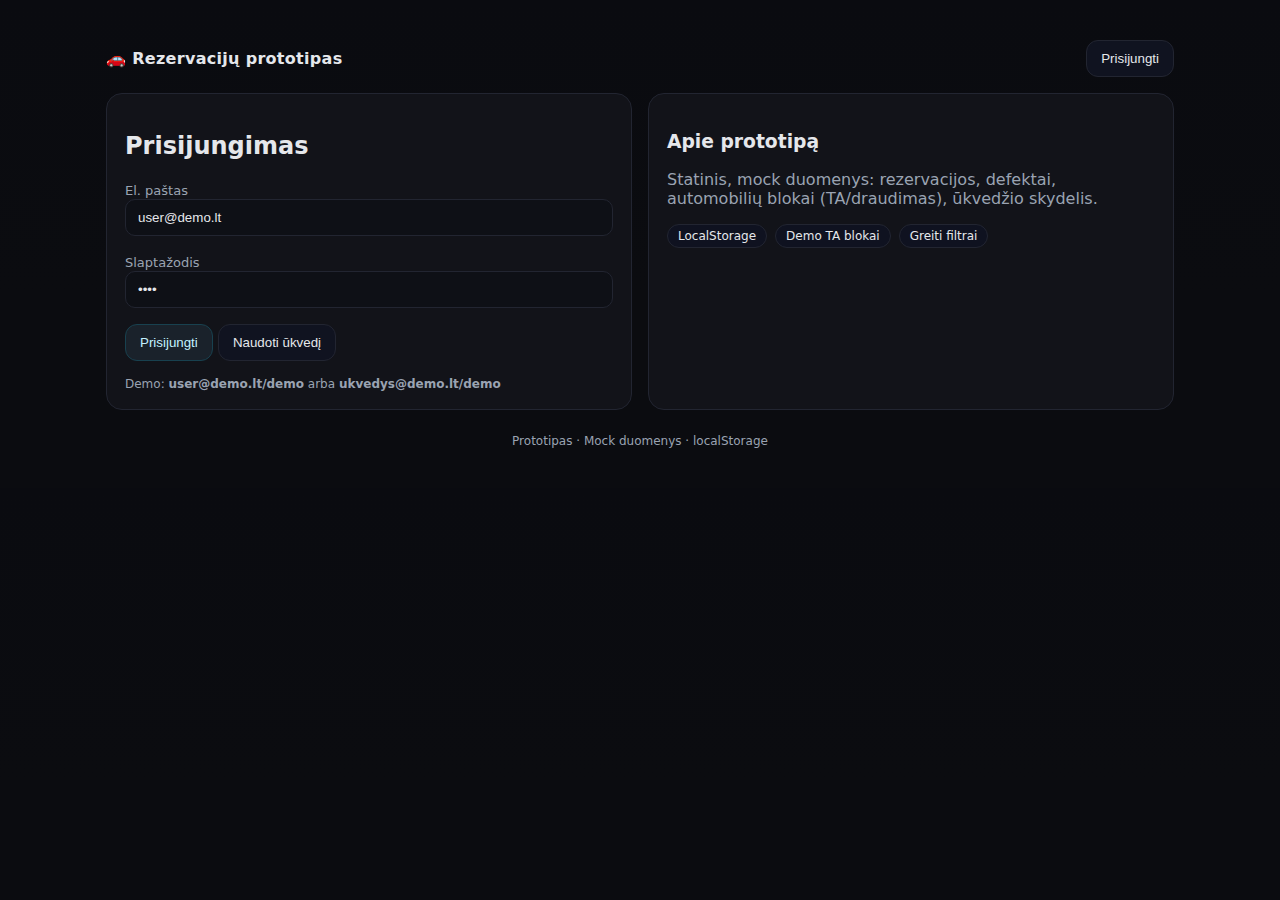
<file: index.html>
<!DOCTYPE html>
<html lang="lt">
<head>
  <meta charset="UTF-8" />
  <title>Transporto rezervacijos prototipas</title>
  <meta name="viewport" content="width=device-width, initial-scale=1" />
  <style>
    :root{
      --bg:#0b0c10; --card:#121319; --muted:#9aa3b2; --text:#e5e7eb; --acc:#7dd3fc; --acc2:#34d399; --warn:#f59e0b; --danger:#ef4444; --ok:#22c55e; --border:#222531;
    }
    *{box-sizing:border-box}
    body{margin:0;font-family:Inter,system-ui,Segoe UI,Roboto,Arial,sans-serif;background:linear-gradient(180deg,#0a0b10,#0b0c10 60%);color:var(--text)}
    .container{max-width:1100px;margin:40px auto;padding:0 16px}
    header{display:flex;align-items:center;justify-content:space-between;margin-bottom:16px}
    .brand{font-weight:700;letter-spacing:.3px}
    .card{background:var(--card);border:1px solid var(--border);border-radius:16px;padding:18px}
    .grid{display:grid;gap:16px}
    .grid.cols-2{grid-template-columns:1fr 1fr}
    .grid.cols-3{grid-template-columns:repeat(3,1fr)}
    .muted{color:var(--muted)}
    .badge{display:inline-flex;gap:6px;align-items:center;border:1px solid var(--border);border-radius:999px;padding:4px 10px;font-size:12px}
    .btn{display:inline-flex;align-items:center;gap:8px;background:#101320;border:1px solid var(--border);color:var(--text);padding:10px 14px;border-radius:12px;cursor:pointer;transition:all .15s}
    .btn:hover{border-color:#2b2f3d;transform:translateY(-1px)}
    .btn.acc{background:rgba(125,211,252,.08);border-color:#18414f;color:#c3f1ff}
    .btn.ok{background:rgba(52,211,153,.08);border-color:#164733;color:#d1fae5}
    .btn.warn{background:rgba(245,158,11,.08);border-color:#4a3814;color:#fde68a}
    .btn.danger{background:rgba(239,68,68,.08);border-color:#4f1e22;color:#fecaca}
    input,select,textarea{width:100%;background:#0e1016;border:1px solid var(--border);color:var(--text);padding:10px 12px;border-radius:10px;outline:none}
    label{font-size:13px;color:var(--muted)}
    .row{display:grid;gap:12px;grid-template-columns:1fr 1fr}
    .row-3{grid-template-columns:repeat(3,1fr)}
    .pill{padding:4px 10px;border-radius:999px;border:1px solid var(--border);font-size:12px}
    .status-free{color:#a7f3d0;background:rgba(16,185,129,.08)}
    .status-busy{color:#fecaca;background:rgba(248,113,113,.08)}
    nav.tabs{display:flex;gap:10px;flex-wrap:wrap;margin-bottom:14px}
    nav.tabs .t{padding:8px 12px;border:1px solid var(--border);border-radius:12px;cursor:pointer}
    nav.tabs .t.active{background:#151826}
    .list{display:grid;gap:12px}
    .car{display:flex;gap:16px}
    .car img{width:140px;height:90px;object-fit:cover;border-radius:10px;border:1px solid var(--border)}
    .right{margin-left:auto}
    .kpi{display:flex;gap:8px;flex-wrap:wrap}
    .kpi .pill{background:#0f1220}
    footer{margin-top:24px;text-align:center;color:var(--muted);font-size:12px}
    .center{display:flex;align-items:center;justify-content:center}
    .hidden{display:none}
    .table{width:100%;border-collapse:collapse}
    .table th,.table td{border-bottom:1px solid var(--border);padding:10px 8px;text-align:left}
    .table th{color:#aab1bf;font-weight:600}
    .mini{font-size:12px}
    .hl{color:#c3f1ff}
    .success{color:#bbf7d0}
    a{color:#93c5fd;text-decoration:none}
  </style>
</head>
<body>
  <div class="container">
    <header>
      <div class="brand">🚗 Rezervacijų prototipas</div>
      <div id="userArea" class="muted"></div>
    </header>

    <div id="view"></div>
    <footer>Prototipas · Mock duomenys · <span class="muted">localStorage</span></footer>
  </div>

  <script>
    /**********************
     * MOCK & STORAGE
     **********************/
    const seed = {
      users: [
        { id: 'u1', role: 'darbuotojas', email: 'user@demo.lt', password: 'demo', name: 'Jonas' },
        { id: 'u2', role: 'ukvedys', email: 'ukvedys@demo.lt', password: 'demo', name: 'Aistė' },
      ],
      cars: [
        { id: 'c1', plate:'JGA 001', title:'VW Passat Variant', location:'Vilnius', image:'images/passat.png' },
        { id: 'c2', plate:'BWM 320', title:'BMW 3 Touring', location:'Vilnius', image:'images/bmw.png' },
        { id: 'c3', plate:'FRD 777', title:'Ford Focus', location:'Kaunas', image:'images/focus.png' },
      ],
      reservations: [],
      defects: [],
      docs: [
        { carId:'c1', taValidUntil: addDaysISO(20), insuranceUntil: addDaysISO(120) },
        { carId:'c2', taValidUntil: addDaysISO(-5), insuranceUntil: addDaysISO(40) }, // pasibaigusi TA -> blokas
        { carId:'c3', taValidUntil: addDaysISO(60), insuranceUntil: addDaysISO(200) },
      ],
      blocks: [
        { carId:'c2', reason:'TA negalioja', from:addDaysISO(-5), to:addDaysISO(30) }
      ]
    };

    function addDaysISO(d){
      const x = new Date(); x.setDate(x.getDate()+d);
      return x.toISOString();
    }

    const DB_KEY = 'fleet_proto_v1';
    function loadDB(){
      const raw = localStorage.getItem(DB_KEY);
      if(!raw){ localStorage.setItem(DB_KEY, JSON.stringify(seed)); return structuredClone(seed); }
      try{ return JSON.parse(raw); }catch(e){ localStorage.setItem(DB_KEY, JSON.stringify(seed)); return structuredClone(seed); }
    }
    function saveDB(db){ localStorage.setItem(DB_KEY, JSON.stringify(db)); }
    function resetDB(){ localStorage.removeItem(DB_KEY); location.reload(); }

    let db = loadDB();

    /**********************
     * AUTH
     **********************/
    function currentUser(){
      const id = localStorage.getItem('auth_id');
      if(!id) return null;
      return db.users.find(u=>u.id===id)||null;
    }
    function login(email, password){
      const u = db.users.find(u=>u.email===email && u.password===password);
      if(!u) return { ok:false, message:'Neteisingi duomenys' };
      localStorage.setItem('auth_id', u.id);
      return { ok:true };
    }
    function logout(){
      localStorage.removeItem('auth_id');
      location.hash = '#/login';
      render();
    }

    /**********************
     * HELPERS
     **********************/
    const fmt = (iso)=> new Date(iso).toLocaleString('lt-LT', {hour12:false});
    const fmtDate = (iso)=> new Date(iso).toLocaleDateString('lt-LT');
    function overlaps(aFrom,aTo,bFrom,bTo){
      return (new Date(aFrom) < new Date(bTo)) && (new Date(bFrom) < new Date(aTo));
    }
    function carBlocked(carId, from, to){
      const blocks = db.blocks.filter(b=>b.carId===carId);
      return blocks.some(b=> overlaps(from,to,b.from,b.to));
    }
    function carReserved(carId, from, to){
      const res = db.reservations.filter(r=>r.carId===carId);
      return res.some(r=> overlaps(from,to,r.from,r.to));
    }
    function ensureDocsBlock(){
      // Auto-blokas, kai TA pasibaigus
      const now = new Date();
      db.docs.forEach(d=>{
        const ta = new Date(d.taValidUntil);
        const has = db.blocks.some(b=>b.carId===d.carId && b.reason==='TA negalioja');
        if(ta < now && !has){
          db.blocks.push({ carId:d.carId, reason:'TA negalioja', from:new Date(now.getTime()-86400000).toISOString(), to:addDaysISO(365) });
        }
      });
      saveDB(db);
    }
    ensureDocsBlock();

    function setUserArea(){
      const area = document.getElementById('userArea');
      const u = currentUser();
      if(!u){
        area.innerHTML = `<button class="btn" onclick="location.hash='#/login'">Prisijungti</button>`;
      }else{
        area.innerHTML = `
          <span class="pill">Vartotojas: <b>${u.name}</b> (${u.role})</span>
          <button class="btn" onclick="location.hash='#/';render()">Pagrindinis</button>
          <button class="btn" onclick="location.hash='#/my'">Mano rezervacijos</button>
          ${u.role==='ukvedys' ? `<button class="btn" onclick="location.hash='#/admin'">Administravimas</button>`:''}
          <button class="btn danger" onclick="logout()">Atsijungti</button>
        `;
      }
    }

    /**********************
     * VIEWS
     **********************/
    function viewLogin(){
      const u = currentUser();
      if(u){ location.hash='#/'; return viewHome(); }

      return `
        <div class="grid cols-2">
          <div class="card">
            <h2>Prisijungimas</h2>
            <div class="grid">
              <div>
                <label>El. paštas</label>
                <input id="login_email" value="user@demo.lt" />
              </div>
              <div>
                <label>Slaptažodis</label>
                <input id="login_pass" type="password" value="demo" />
              </div>
              <div>
                <button class="btn acc" onclick="doLogin()">Prisijungti</button>
                <button class="btn" onclick="fillManager()">Naudoti ūkvedį</button>
              </div>
              <div class="muted mini">Demo: <b>user@demo.lt/demo</b> arba <b>ukvedys@demo.lt/demo</b></div>
            </div>
          </div>
          <div class="card">
            <h3>Apie prototipą</h3>
            <p class="muted">Statinis, mock duomenys: rezervacijos, defektai, automobilių blokai (TA/draudimas), ūkvedžio skydelis.</p>
            <div class="kpi">
              <span class="pill">LocalStorage</span>
              <span class="pill">Demo TA blokai</span>
              <span class="pill">Greiti filtrai</span>
            </div>
          </div>
        </div>
      `;
    }

    function doLogin(){
      const email = document.getElementById('login_email').value.trim();
      const pass  = document.getElementById('login_pass').value;
      const res = login(email, pass);
      if(!res.ok){ alert(res.message); return; }
      setUserArea();
      location.hash = '#/';
      render();
    }
    function fillManager(){
      document.getElementById('login_email').value = 'ukvedys@demo.lt';
      document.getElementById('login_pass').value = 'demo';
    }

    function viewHome(){
      const u = currentUser();
      if(!u){ location.hash='#/login'; return viewLogin(); }

      // URL parametrai (hash query)
      const params = new URLSearchParams(location.hash.split('?')[1]||'');
      const from = params.get('from') || '';
      const to   = params.get('to')   || '';

      // Laisvi automobiliai pagal intervalą (jei parinktas)
      let list = db.cars.map(c=>{
        let status = 'Laisvas';
        if(from && to){
          if(carBlocked(c.id, from, to)) status = 'UŽBLOKUOTAS';
          else if(carReserved(c.id, from, to)) status = 'Užimtas';
        }
        return { ...c, status };
      });

      const card = (c)=> `
        <div class="card car">
          <img src="${c.image}" alt="">
          <div style="flex:1">
            <h3 style="margin:0 0 6px 0">${c.title} <span class="muted">(${c.plate})</span></h3>
            <div class="mini muted">Vieta: ${c.location}</div>
            <div class="kpi" style="margin-top:8px">
              ${
                c.status==='Laisvas' ? `<span class="pill status-free">Laisvas</span>` :
                c.status==='Užimtas' ? `<span class="pill status-busy">Užimtas</span>` :
                `<span class="pill status-busy">Užblokuotas</span>`
              }
            </div>
          </div>
          <div class="right">
            <button class="btn" onclick="location.hash='#/car?id=${c.id}'">Peržiūrėti</button>
            ${ (from && to && c.status==='Laisvas') ? `<button class="btn ok" onclick="reserve('${c.id}','${from}','${to}')">Rezervuoti</button>`:''}
          </div>
        </div>
      `;

      return `
        <div class="grid">
          <div class="card">
            <h2>Rask laiką</h2>
            <div class="row">
              <div>
                <label>Nuo</label>
                <input type="datetime-local" id="from" value="${from ? toLocalInput(from):''}">
              </div>
              <div>
                <label>Iki</label>
                <input type="datetime-local" id="to" value="${to ? toLocalInput(to):''}">
              </div>
            </div>
            <div style="margin-top:10px;display:flex;gap:8px">
              <button class="btn acc" onclick="applyRange()">Taikyti</button>
              <button class="btn" onclick="clearRange()">Išvalyti</button>
              <button class="btn warn" onclick="quick('2')">+2h</button>
              <button class="btn warn" onclick="quick('24')">+24h</button>
            </div>
          </div>

          <div class="card">
            <h2>Automobiliai</h2>
            <div class="list">
              ${list.map(card).join('')}
            </div>
          </div>
        </div>
      `;
    }

    function toLocalInput(iso){
      const d = new Date(iso);
      const pad = (n)=> String(n).padStart(2,'0');
      return `${d.getFullYear()}-${pad(d.getMonth()+1)}-${pad(d.getDate())}T${pad(d.getHours())}:${pad(d.getMinutes())}`;
    }
    function fromLocalInput(v){ return new Date(v).toISOString(); }

    function applyRange(){
      const f = document.getElementById('from').value;
      const t = document.getElementById('to').value;
      if(!f || !t){ alert('Pasirinkite laikotarpį'); return; }
      location.hash = `#/?from=${encodeURIComponent(fromLocalInput(f))}&to=${encodeURIComponent(fromLocalInput(t))}`;
      render();
    }
    function clearRange(){
      location.hash = `#/`;
      render();
    }
    function quick(h){
      const now = new Date();
      const to  = new Date(now.getTime()+Number(h)*3600000);
      location.hash = `#/?from=${encodeURIComponent(now.toISOString())}&to=${encodeURIComponent(to.toISOString())}`;
      render();
    }

    function reserve(carId, from, to){
      const u = currentUser();
      if(!u) return alert('Prisijunkite');
      if(carBlocked(carId,from,to)) return alert('Automobilis užblokuotas šiame intervale.');
      if(carReserved(carId,from,to)) return alert('Automobilis jau užimtas šiame intervale.');
      db.reservations.push({ id: 'r'+cryptoRandom(), userId:u.id, carId, from, to, status:'patvirtinta', createdAt:new Date().toISOString() });
      saveDB(db);
      alert('Rezervacija sukurta.');
      render();
    }
    function cryptoRandom(){
      return Math.random().toString(36).slice(2,9);
    }

    function viewMy(){
      const u = currentUser();
      if(!u){ location.hash='#/login'; return viewLogin(); }
      const mine = db.reservations
        .filter(r=>r.userId===u.id)
        .sort((a,b)=> new Date(b.createdAt)-new Date(a.createdAt));

      return `
        <div class="card">
          <h2>Mano rezervacijos</h2>
          <table class="table mini">
            <thead>
              <tr><th>Auto</th><th>Nuo</th><th>Iki</th><th>Būsena</th><th></th></tr>
            </thead>
            <tbody>
              ${mine.map(r=>{
                const car = db.cars.find(c=>c.id===r.carId);
                return `<tr>
                  <td>${car?.title||'?' } <span class="muted">(${car?.plate||'?'})</span></td>
                  <td>${fmt(r.from)}</td>
                  <td>${fmt(r.to)}</td>
                  <td>${r.status}</td>
                  <td><button class="btn danger mini" onclick="cancelRes('${r.id}')">Atšaukti</button></td>
                </tr>`;
              }).join('') || `<tr><td colspan="5" class="muted">Rezervacijų nėra.</td></tr>`}
            </tbody>
          </table>
        </div>

        <div class="card" style="margin-top:12px">
          <h3>Registruoti defektą</h3>
          <div class="row">
            <div>
              <label>Automobilis</label>
              <select id="def_car">
                ${db.cars.map(c=>`<option value="${c.id}">${c.title} (${c.plate})</option>`).join('')}
              </select>
            </div>
            <div>
              <label>Aprašas</label>
              <input id="def_desc" placeholder="Triukšmas, lemputė, padanga..." />
            </div>
          </div>
          <div style="margin-top:10px">
            <button class="btn warn" onclick="createDefect()">Pateikti defektą</button>
          </div>
        </div>
      `;
    }
    function cancelRes(id){
      db.reservations = db.reservations.filter(r=>r.id!==id);
      saveDB(db);
      render();
    }
    function createDefect(){
      const carId = document.getElementById('def_car').value;
      const desc  = document.getElementById('def_desc').value.trim();
      if(!desc) return alert('Įrašykite aprašą');
      db.defects.push({ id:'d'+cryptoRandom(), carId, desc, status:'atidarytas', createdAt:new Date().toISOString(), closedAt:null });
      // automatiškai blokuojam 3 dienom (prototipo logika)
      const from = new Date().toISOString();
      const to   = addDaysISO(3);
      db.blocks.push({ carId, reason:'Defektas', from, to });
      saveDB(db);
      alert('Defektas užregistruotas ir automobilis laikinai užblokuotas.');
      render();
    }

    function viewAdmin(){
      const u = currentUser();
      if(!u || u.role!=='ukvedys'){ location.hash='#/login'; return viewLogin(); }

      const blocks = db.blocks.map(b=>{
        const car = db.cars.find(c=>c.id===b.carId);
        return `<tr>
          <td>${car?.title||'?'} <span class="muted">(${car?.plate||'?'})</span></td>
          <td>${b.reason}</td>
          <td>${fmt(b.from)}</td>
          <td>${fmt(b.to)}</td>
          <td><button class="btn mini" onclick="endBlock('${b.carId}','${b.from}','${b.to}')">Nuimti</button></td>
        </tr>`;
      }).join('');

      const defects = db.defects.slice().reverse().map(d=>{
        const car = db.cars.find(c=>c.id===d.carId);
        return `<tr>
          <td>${car?.title||'?'} <span class="muted">(${car?.plate||'?'})</span></td>
          <td>${d.desc}</td>
          <td>${d.status}</td>
          <td>${fmt(d.createdAt)}</td>
          <td>${d.closedAt?fmt(d.closedAt):'-'}</td>
          <td>
            ${d.status==='atidarytas'
              ? `<button class="btn ok mini" onclick="closeDefect('${d.id}')">Uždaryti</button>`
              : `<span class="muted">Uždarytas</span>`}
          </td>
        </tr>`;
      }).join('');

      // dokumentų būsena
      const docs = db.docs.map(doc=>{
        const car = db.cars.find(c=>c.id===doc.carId);
        const taOk = new Date(doc.taValidUntil) > new Date();
        const insOk= new Date(doc.insuranceUntil) > new Date();
        return `<tr>
          <td>${car?.title} <span class="muted">(${car?.plate})</span></td>
          <td>${fmtDate(doc.taValidUntil)} ${taOk?'<span class="success mini">OK</span>':'<span style="color:#fecaca" class="mini">PASIBAIGĘ</span>'}</td>
          <td>${fmtDate(doc.insuranceUntil)} ${insOk?'<span class="success mini">OK</span>':'<span style="color:#fecaca" class="mini">PASIBAIGĘ</span>'}</td>
          <td>
            <button class="btn mini" onclick="extendTA('${doc.carId}')">+30d TA</button>
            <button class="btn mini" onclick="extendINS('${doc.carId}')">+90d draudimas</button>
          </td>
        </tr>`
      }).join('');

      return `
        <div class="grid">
          <div class="card">
            <h2>Ūkvedžio skydelis</h2>
            <div class="kpi">
              <span class="pill">Automobilių: ${db.cars.length}</span>
              <span class="pill">Rezervacijų: ${db.reservations.length}</span>
              <span class="pill">Defektų: ${db.defects.length}</span>
              <span class="pill">Blokų: ${db.blocks.length}</span>
            </div>
            <div style="margin-top:10px;display:flex;gap:8px">
              <button class="btn" onclick="resetDB()">🔁 Reset duomenų</button>
            </div>
          </div>

          <div class="card">
            <h3>Blokai</h3>
            <table class="table mini">
              <thead><tr><th>Auto</th><th>Priežastis</th><th>Nuo</th><th>Iki</th><th></th></tr></thead>
              <tbody>${blocks || '<tr><td colspan="5" class="muted">Nėra</td></tr>'}</tbody>
            </table>
          </div>

          <div class="card">
            <h3>Defektai</h3>
            <table class="table mini">
              <thead><tr><th>Auto</th><th>Aprašas</th><th>Statusas</th><th>Sukurta</th><th>Uždaryta</th><th></th></tr></thead>
              <tbody>${defects || '<tr><td colspan="6" class="muted">Nėra</td></tr>'}</tbody>
            </table>
          </div>

          <div class="card">
            <h3>Dokumentai (TA / draudimas)</h3>
            <table class="table mini">
              <thead><tr><th>Auto</th><th>TA iki</th><th>Draudimas iki</th><th>Veiksmai</th></tr></thead>
              <tbody>${docs}</tbody>
            </table>
          </div>
        </div>
      `;
    }

    function endBlock(carId, from, to){
      db.blocks = db.blocks.filter(b=> !(b.carId===carId && b.from===from && b.to===to));
      saveDB(db); render();
    }
    function closeDefect(id){
      const d = db.defects.find(x=>x.id===id);
      if(!d) return;
      d.status = 'uzdarytas';
      d.closedAt = new Date().toISOString();
      // nuimti bloką, jei buvo dėl defekto (pagal laiką ~ dabar)
      db.blocks = db.blocks.filter(b=> !(b.carId===d.carId && b.reason==='Defektas'));
      saveDB(db); render();
    }
    function extendTA(carId){
      const doc = db.docs.find(d=>d.carId===carId); if(!doc) return;
      const base = new Date(doc.taValidUntil); base.setDate(base.getDate()+30);
      doc.taValidUntil = base.toISOString();
      // jei buvo TA blokas, nuimam
      db.blocks = db.blocks.filter(b=> !(b.carId===carId && b.reason==='TA negalioja'));
      saveDB(db); render();
    }
    function extendINS(carId){
      const doc = db.docs.find(d=>d.carId===carId); if(!doc) return;
      const base = new Date(doc.insuranceUntil); base.setDate(base.getDate()+90);
      doc.insuranceUntil = base.toISOString();
      saveDB(db); render();
    }

    function viewCar(){
      const u = currentUser();
      if(!u){ location.hash='#/login'; return viewLogin(); }
      const params = new URLSearchParams(location.hash.split('?')[1]||'');
      const id = params.get('id');
      const car = db.cars.find(c=>c.id===id);
      if(!car) return `<div class="card">Nerastas automobilis.</div>`;

      const doc = db.docs.find(d=>d.carId===id);
      const resv = db.reservations.filter(r=>r.carId===id).slice(-5).reverse();
      const dfc  = db.defects.filter(d=>d.carId===id).slice(-5).reverse();

      return `
        <div class="grid">
          <div class="card">
            <div class="car">
              <img src="${car.image}" alt="">
              <div style="flex:1">
                <h2 style="margin:0">${car.title} <span class="muted">(${car.plate})</span></h2>
                <div class="mini muted">Vieta: ${car.location}</div>
                <div class="kpi" style="margin-top:8px">
                  <span class="pill">TA iki: ${doc?fmtDate(doc.taValidUntil):'-'}</span>
                  <span class="pill">Draudimas iki: ${doc?fmtDate(doc.insuranceUntil):'-'}</span>
                </div>
                <div style="margin-top:8px">
                  <button class="btn" onclick="history.back()">Atgal</button>
                </div>
              </div>
            </div>
          </div>

          <div class="card">
            <h3>Paskutinės rezervacijos</h3>
            <table class="table mini">
              <thead><tr><th>Nuo</th><th>Iki</th><th>Vartotojas</th></tr></thead>
              <tbody>
                ${resv.map(r=>{
                  const usr = db.users.find(u=>u.id===r.userId);
                  return `<tr><td>${fmt(r.from)}</td><td>${fmt(r.to)}</td><td>${usr?.name||usr?.email||'?'}</td></tr>`;
                }).join('') || `<tr><td colspan="3" class="muted">Nėra</td></tr>`}
              </tbody>
            </table>
          </div>

          <div class="card">
            <h3>Defektai</h3>
            <table class="table mini">
              <thead><tr><th>Aprašas</th><th>Statusas</th><th>Data</th></tr></thead>
              <tbody>
                ${dfc.map(d=>`<tr><td>${d.desc}</td><td>${d.status}</td><td>${fmt(d.createdAt)}</td></tr>`).join('') || `<tr><td colspan="3" class="muted">Nėra</td></tr>`}
              </tbody>
            </table>
          </div>
        </div>
      `;
    }

    /**********************
     * ROUTER
     **********************/
    function render(){
      setUserArea();
      const root = document.getElementById('view');
      const hash = location.hash.split('?')[0] || '#/login';
      let html = '';
      if(hash==='#/login') html = viewLogin();
      else if(hash==='#/' || hash==='#') html = viewHome();
      else if(hash==='#/my') html = viewMy();
      else if(hash==='#/admin') html = viewAdmin();
      else if(hash==='#/car') html = viewCar();
      else html = `<div class="card">Nerasta.</div>`;
      root.innerHTML = html;
    }
    window.addEventListener('hashchange', render);
    render();
  </script>
</body>
</html>
</file>
